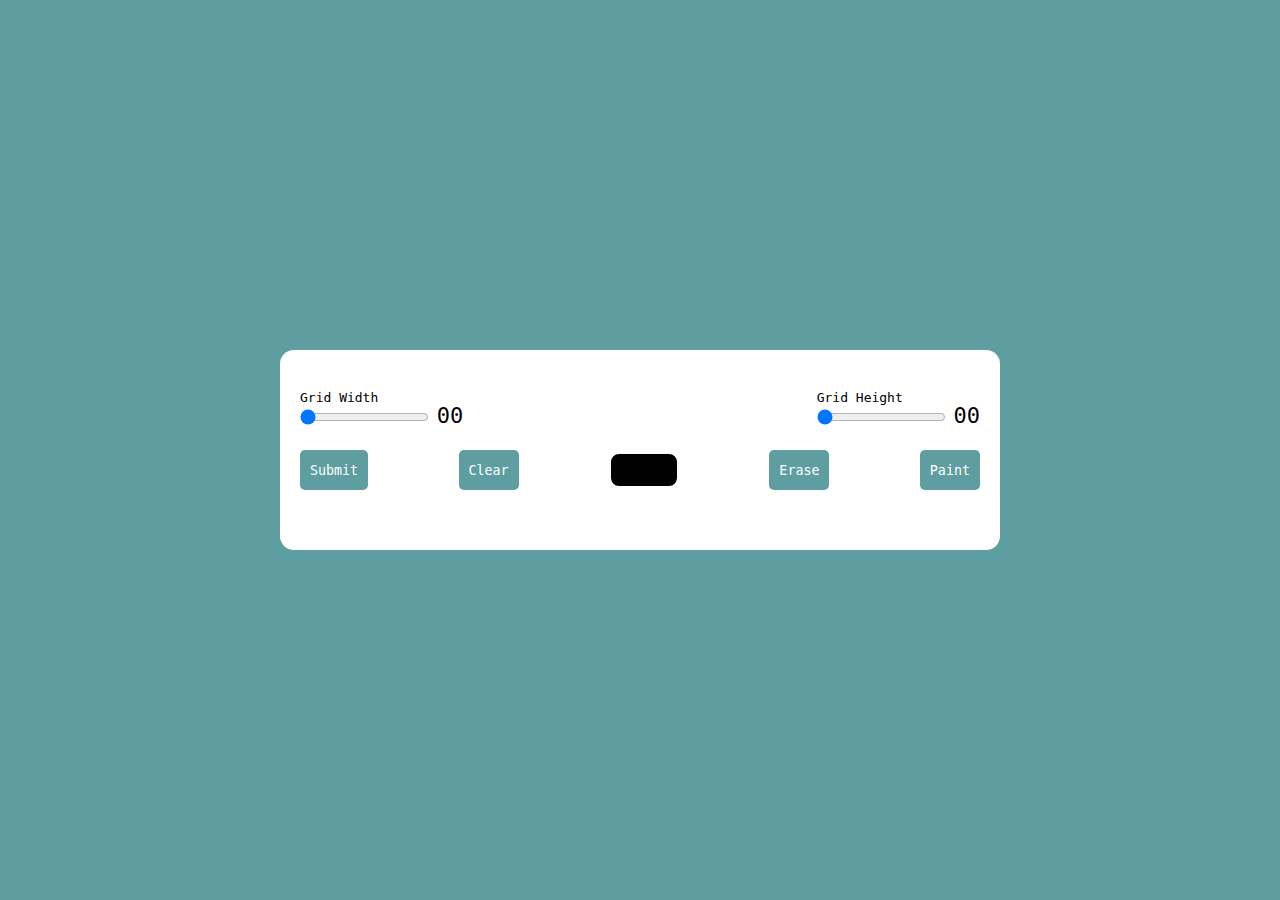
<file: 01.pixelArtGenerator/index.html>
<!DOCTYPE html>
<html lang="en">
<head>
    <meta charset="UTF-8">
    <meta name="viewport" content="width=device-width, initial-scale=1.0">
    <title>#1 - Pixel Art Generator | AsmrProg</title>
    <link rel="stylesheet" href="style.css">
</head>
<body>
    <div class="wrapper">
        <div class="options">
            <div class="opt-wrapper">
                <div class="slider">
                    <label for="width-range">Grid Width</label>
                    <input type="range" id="width-range" min="1" max="41">
                    <span id="width-value">00</span>
                </div>
                <div class="slider">
                    <label for="height-range">Grid Height</label>
                    <input type="range" id="height-range" min="1" max="40">
                    <span id="height-value">00</span>
                </div>
            </div>

            <div class="opt-wrapper">
                <button id="submit-grid">Submit</button>
                <button id="clear-grid">Clear</button>
                <input type="color" id="color-input">
                <button id="erase-btn">Erase</button>
                <button id="paint-btn">Paint</button>
            </div>
        </div>

        <div class="container"></div>

        <script src="script.js"></script>
    </div>
</body>
</html>
</file>
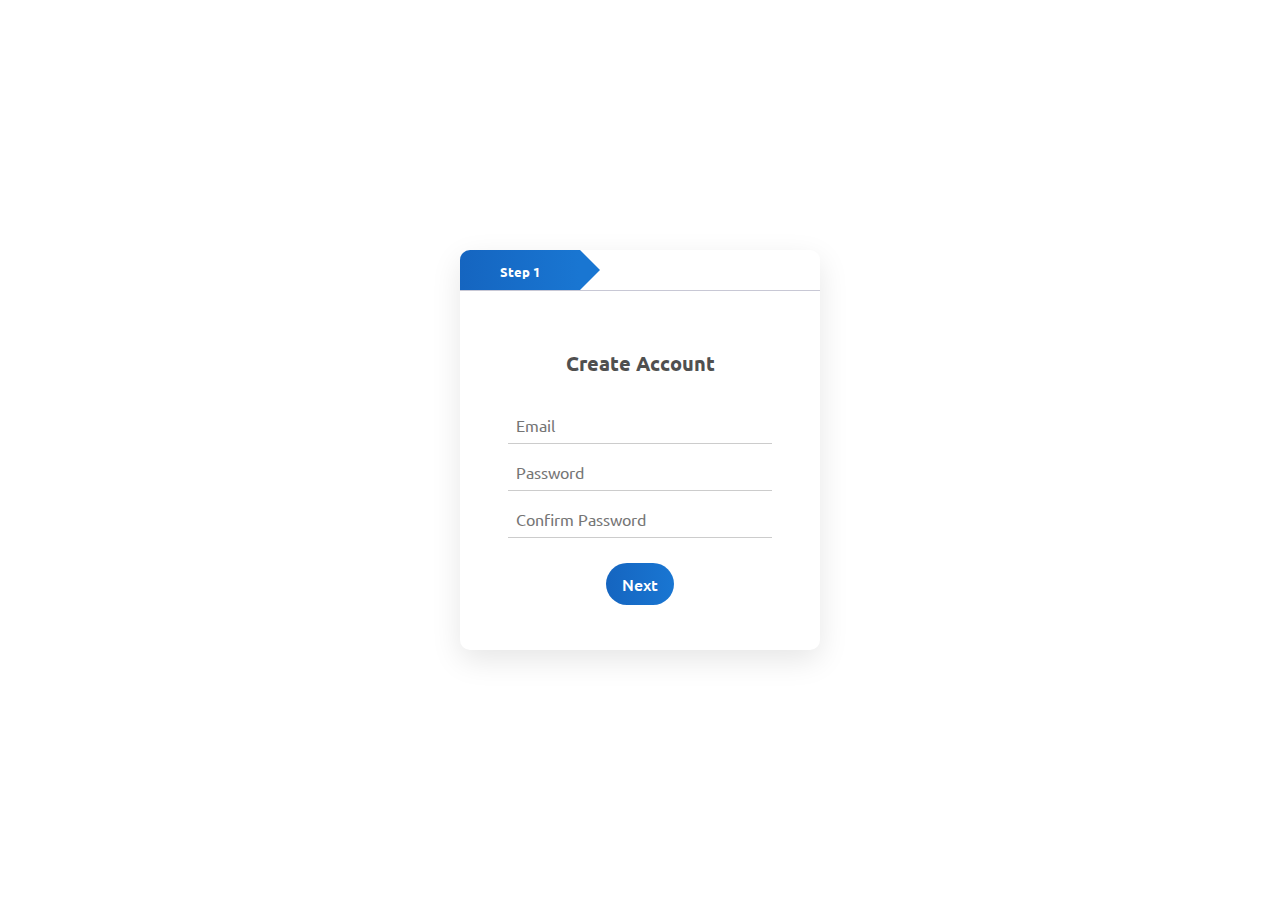
<file: 08.multiStepForm/index.html>
<!DOCTYPE html>
<html lang="en">
<head>
    <meta charset="UTF-8">
    <meta name="viewport" content="width=device-width, initial-scale=1.0">
    <title>#8 Multi Step Form| Asmr Prog</title>
    <link rel="stylesheet" href="style.css">
</head>
<body>
    
    <div class="container">
        <form id="form1">
            <h2>Create Account</h2>
            <input type="text" placeholder="Email" required>
            <input type="password" placeholder="Password" required>
            <input type="password" placeholder="Confirm Password" required>
        
            <div class="button-box">
                <input type="button" id="next1" value="Next">
            </div>
        </form>
        <form id="form2">
            <h2>Social Contacts</h2>
            <input type="text" placeholder="Instagram">
            <input type="text" placeholder="Github">
            <input type="text" placeholder="Twitter">
        
            <div class="button-box">
                <input type="button" id="back1" value="Back">
                <input type="button" id="next2" value="Next">
            </div>
        </form>
        <form id="form3">
            <h2>Personal Info</h2>
            <input type="text" placeholder="First Name">
            <input type="text" placeholder="Last Name">
            <input type="text" placeholder="Phone Number">
        
            <div class="button-box">
                <input type="button" id="back2" value="Back">
                <input type="button" id="submit" value="Submit">
            </div>
        </form>

        <div class="step-row">
            <div id="progress"></div>
            <div class="step-col"><small>Step 1</small></div>
            <div class="step-col"><small>Step 2</small></div>
            <div class="step-col"><small>Step 3</small></div>
        </div>

    </div>


    <script src="index.js"></script>
</body>
</html>
</file>
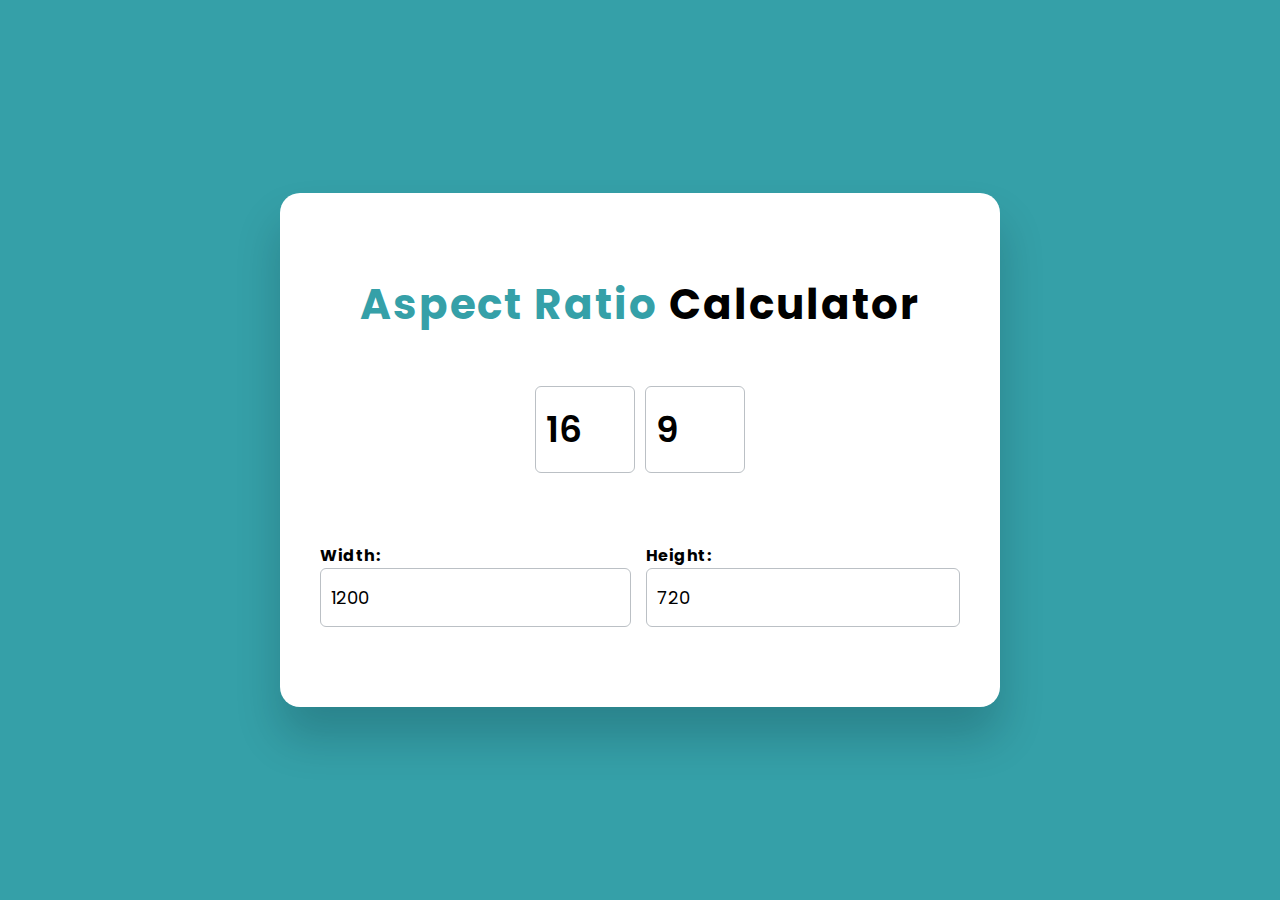
<file: 09.aspectRatio/index.html>
<!DOCTYPE html>
<html lang="en">
<head>
    <meta charset="UTF-8">
    <meta name="viewport" content="width=device-width, initial-scale=1.0">
    <link rel="stylesheet" href="style.css">
    <title>#9 Aspect Ratio Calculator | AsmrProg</title>
</head>
<body>
    
    <div class="container">
        <h1>
            <span>Aspect Ratio</span>
            Calculator
        </h1>
        <div class="wrapper-1">
            <input type="number" id="ratio-width" value="16">
            <input type="number" id="ratio-height" value="9">
        </div>
        <div class="box">
            <div class="wrapper-2">
                <label for="width-value">Width: </label>
                <input type="number" id="width" value="1200">
            </div>
            <div class="wrapper-3">
                <label for="height-value">Height: </label>
                <input type="number" id="height" value="720">
            </div>
        </div>

    </div>

    <script src="script.js"></script>
</body>
</html>
</file>
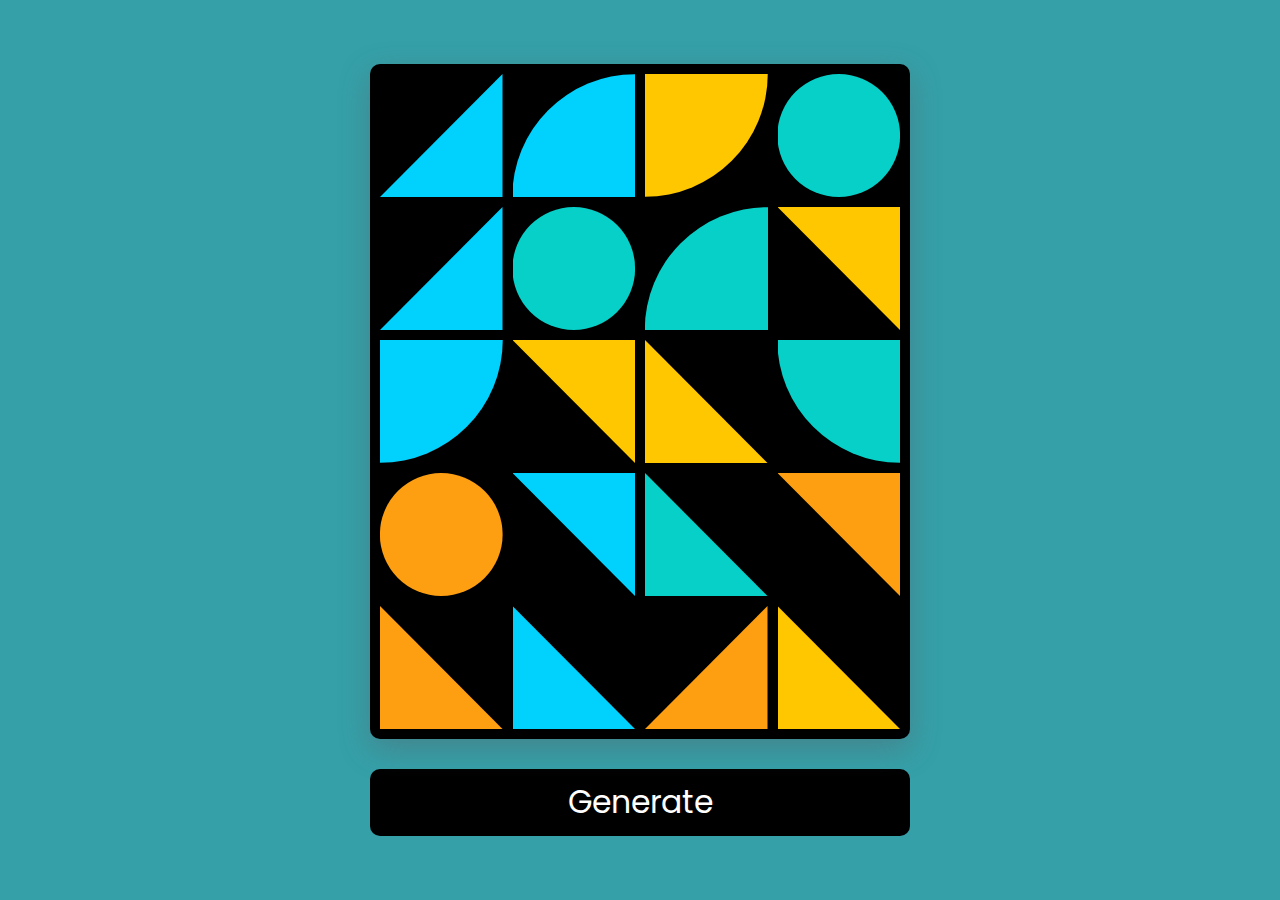
<file: 16.geometricArt/index.html>
<!DOCTYPE html>
<html lang="en">
<head>
    <meta charset="UTF-8">
    <meta name="viewport" content="width=device-width, initial-scale=1.0">
    <link rel="stylesheet" href="style.css">
    <title>#16 Geometric Art Generator | AsmrProg</title>
</head>
<body>
    
    <div class="wrapper">
        <div class="container">
            <div></div>
            <div></div>
            <div></div>
            <div></div>
            <div></div>
            <div></div>
            <div></div>
            <div></div>
            <div></div>
            <div></div>
                    <div></div>
                    <div></div>
            <div></div>
            <div></div>
            <div></div>
            <div></div>
            <div></div>
            <div></div>
            <div></div>
            <div></div>
        </div>
        <button id="random-btn">Generate</button>
    </div>

    <script src="script.js"></script>
</body>
</html>
</file>
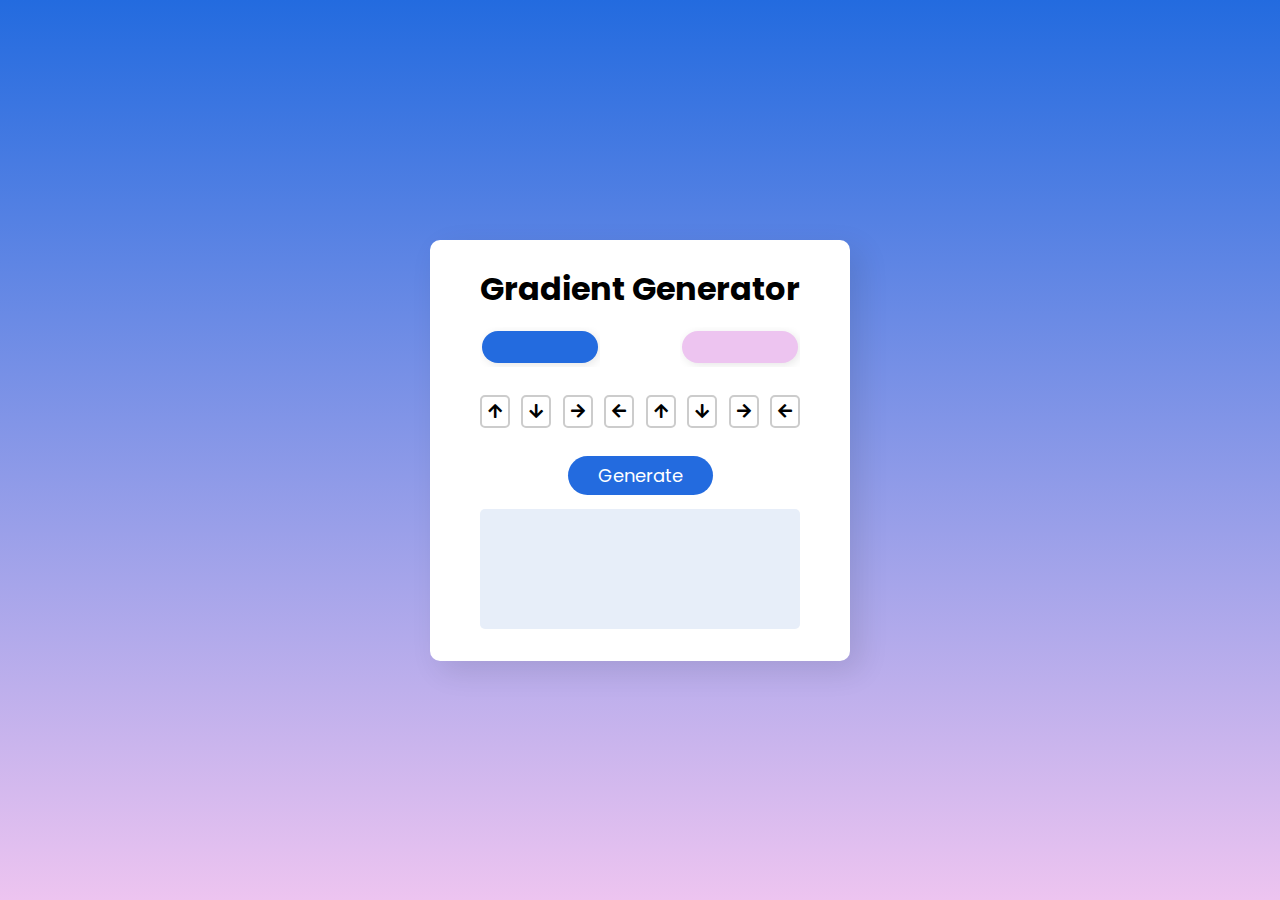
<file: 22.gradientGenerator/index.html>
<!DOCTYPE html>
<html lang="en">

<head>
    <meta charset="UTF-8">
    <meta name="viewport" content="width=device-width, initial-scale=1.0">
    <link rel="stylesheet" href="style.css">
    <link rel="stylesheet" href="https://cdnjs.cloudflare.com/ajax/libs/font-awesome/5.15.3/css/all.min.css">
    <title>#22 - Gradient Generator | Asmr Prog</title>
</head>

<body>

    <div class="container">
        <h1>Gradient Generator</h1>
        <div class="colors">
            <input type="color" class="color" id="left-color" value="#236bdf">
            <input type="color" class="color" id="right-color" value="#edc4f0">
        </div>
        <div class="buttons">
            <button onclick="setDirection('to top', this)">
                <i class="fas fa-arrow-up"></i>
            </button>
            <button onclick="setDirection('to bottom', this)">
                <i class="fas fa-arrow-down"></i>
            </button>
            <button onclick="setDirection('to right', this)">
                <i class="fas fa-arrow-right"></i>
            </button>
            <button onclick="setDirection('to left', this)">
                <i class="fas fa-arrow-left"></i>
            </button>
            <button class="rotate-icon" onclick="setDirection('to top right', this)">
                <i class="fas fa-arrow-up"></i>
            </button>
            <button class="rotate-icon" onclick="setDirection('to bottom left', this)">
                <i class="fas fa-arrow-down"></i>
            </button>
            <button class="rotate-icon" onclick="setDirection('to bottom right', this)">
                <i class="fas fa-arrow-right"></i>
            </button>
            <button class="rotate-icon" onclick="setDirection('to top left', this)">
                <i class="fas fa-arrow-left"></i>
            </button>
        </div>
        <button class="generate-btn" id="generate-btn">Generate</button>
        <div class="css-box">
            <textarea name="" id="css-text" cols="30" rows="10"></textarea>
            <button id="copy">Copy</button>
        </div>
    </div>

    <script src="index.js"></script>
</body>

</html>
</file>
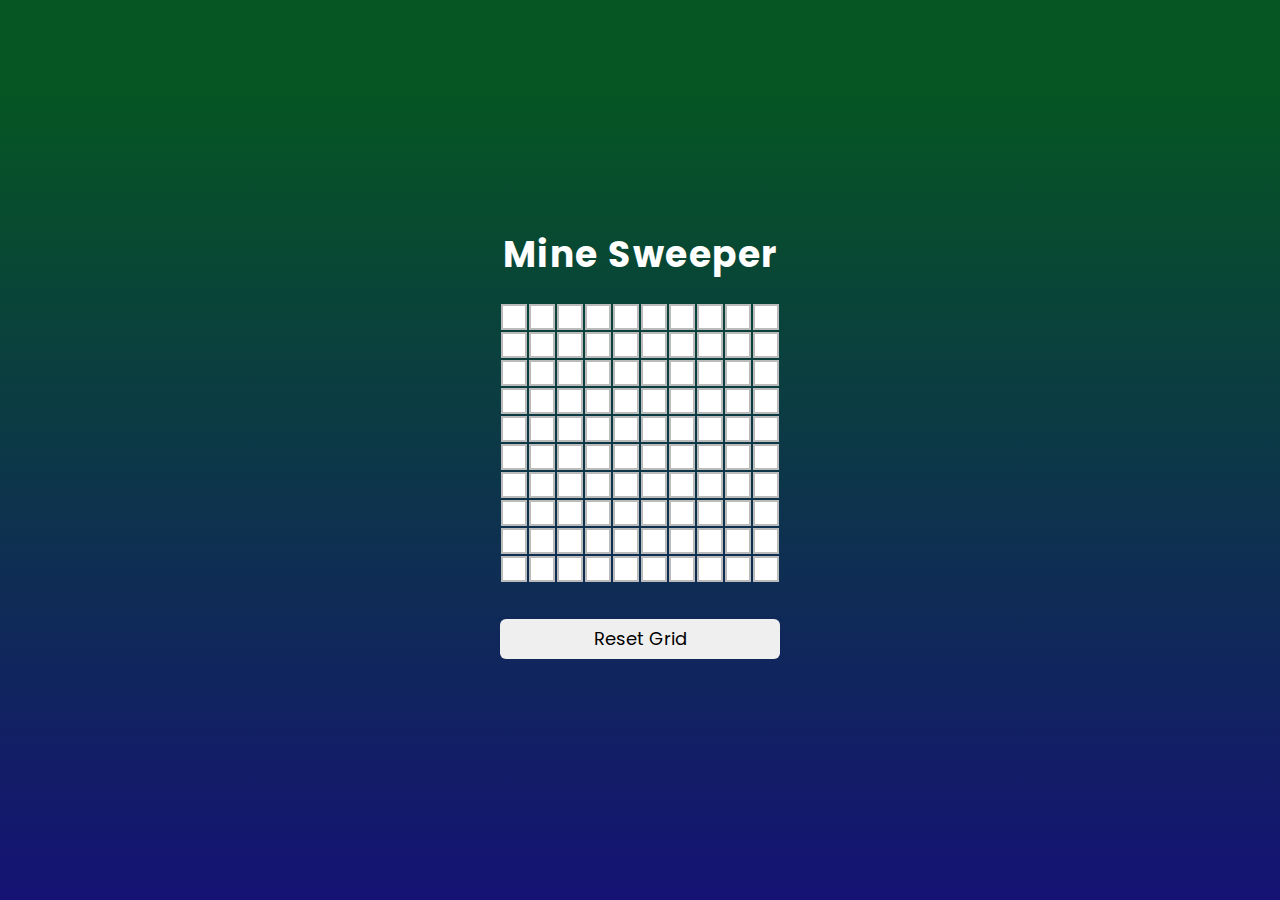
<file: 27.minesweeperGame/index.html>
<!DOCTYPE html>
<html lang="en">

<head>
    <meta charset="UTF-8">
    <meta name="viewport" content="width=device-width, initial-scale=1.0">
    <link rel="stylesheet" href="style.css">
    <link rel="stylesheet" href="https://cdnjs.cloudflare.com/ajax/libs/font-awesome/5.15.3/css/all.min.css">
    <title>#27 - Mine Sweeper Game | Asmr Prog</title>
</head>

<body>

    <h1>Mine Sweeper</h1>
    <table id="grid"></table>
    <button id="reset">Reset Grid</button>

    <script src="index.js"></script>
</body>

</html>
</file>
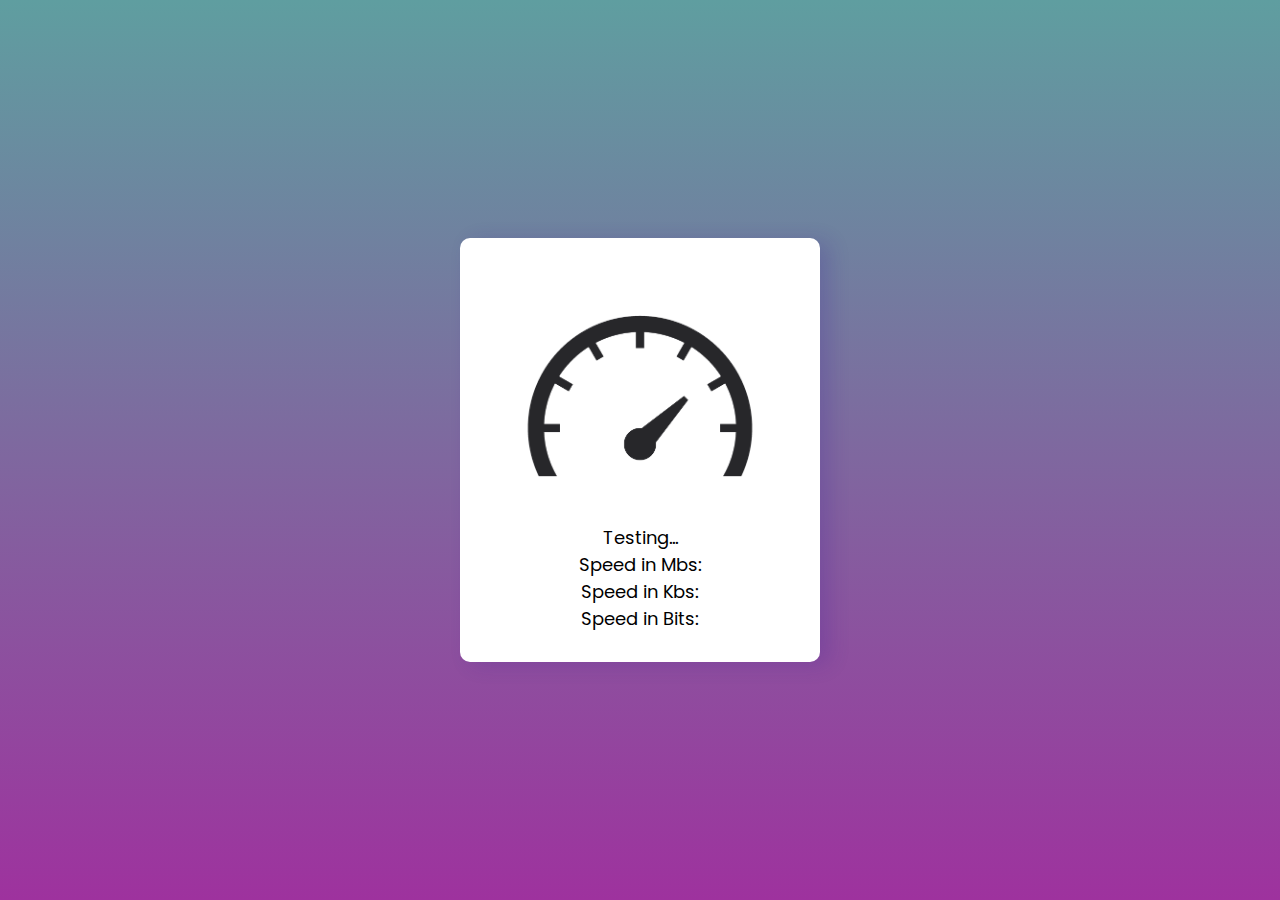
<file: 40.internetSpeedTest/index.html>
<!DOCTYPE html>
<html lang="en">
<head>
    <meta charset="UTF-8">
    <meta name="viewport" content="width=device-width, initial-scale=1.0">
    <link rel="stylesheet" href="style.css">
    <title>#40 - Internet Speed Test | Asmr Prog</title>
</head>
<body>
    
    <div class="container">
        <img src="./imgs/speedometer.png" />
        <div class="speed-box">
            <p><span id="info">...</span></p>
            <p><span id="mbs">Speed in Mbs: </span></p>
            <p><span id="kbs">Speed in Kbs: </span></p>
            <p><span id="bits">Speed in Bits: </span></p>
        </div>
    </div>

    <script src="index.js"></script>
</body>
</html>
</file>
<file: 01.pixelArtGenerator/style.css>
* {
    margin: 0;
    padding: 0;
    box-sizing: border-box;
    font-family: monospace;
}

body {
    background-color: cadetblue;
}

.wrapper {
    position: absolute;
    width: 80vmin;
    transform: translate(-50%, -50%);
    top: 50%;
    left: 50%;
    padding: 40px 20px;
    border-radius: 14px;
    background-color: #fff;
}

label {
    display: block;
}

span {
    position: relative;
    font-size: 22px;
    bottom: 2px;
}

.opt-wrapper {
    display: flex;
    justify-content: space-between;
    margin-bottom: 20px;
    gap: 10px;
}

button {
    background-color: cadetblue;
    border: none;
    padding: 5px 10px;
    border-radius: 5px;
    color: #fff;
}

button:hover {
    cursor: pointer;
}

input[type="color"] {
    appearance: none;
    -webkit-appearance: none;
    -moz-appearance: none;
    width: 70px;
    min-width: 36px;
    height: 40px;
    background-color: transparent;
    border: none;
    cursor: pointer;
}

input[type="color"]::-webkit-color-swatch {
    border: 2px solid #000;
    border-radius: 8px;
}

input[type="color"]::-moz-color-swatch {
    border: 2px solid #000;
    border-radius: 8px;
}

.gridCol{
    height: 1em;
    width: 1em;
    border: 1px solid #ddd;
}

.gridRow {
    display: flex;
}

@media only screen and (max-width: 768px){

    .wrapper {
        width: 90vmin;
        padding: 20px 10px;
        gap: 5px;
    }

    .gridCol {
        height: .8em;
        width: .8em;
    }
}
</file>
<file: 08.multiStepForm/style.css>
@import url('https://fonts.googleapis.com/css2?family=Ubuntu:wght@300;400;500;700;800&display=swap');

* {
    margin: 0;
    padding: 0;
    font-family: Ubuntu, sans-serif;
}

body {
    min-height: 100vh;
    display: flex;
    justify-content: center;
    align-items: center;
}

.container {
    position: relative;
    width: 360px;
    height: 400px;
    background-color: #fff;
    border-radius: 10px;
    display: flex;
    justify-content: center;
    overflow: hidden;
    box-shadow: 0 10px 30px rgba(0, 0, 0, .1);
}

.container form {
    position: absolute;
    width: 300px;
    top: 100px;
    display: flex;
    flex-direction: column;
    align-items: center;
    transition: .25s;
}

form h2 {
    font-size: 20px;
    text-align: center;
    margin-bottom: 20px;
    color: #505050;
}

input[type="text"], input[type="password"] {
    padding: 8px;
    font-size: 16px;
    border: none;
    border-bottom: 1px solid #ccc;
    margin-top: 10px;
    background-color: transparent;
}

.button-box {
    display: flex;
    justify-content: center;
    gap: 35px;
    width: 100%;
    margin-top: 25px;
}

input[type="button"] {
    padding: 10px 16px;
    font-size: 16px;
    font-weight: 500;
    background: linear-gradient(to right, #1565c0, #1976d2);
    color: #fff;
    border: none;
    border-radius: 30px;
    cursor: pointer;
}

#form2 {
    left: 550px;
}

#form3{
    left: 550px;
}

.step-row{
    position: relative;
    width: 360px;
    height: 40px;
    margin: 0 auto;
    display: flex;
    align-items: center;
    border-bottom: 1px solid #30306044;
    /* justify-content: space-between; */
}

.step-col {
    width: 120px;
    text-align: center;
    color: #333;
    position: relative;
}

#progress {
    position: absolute;
    height: 100%;
    width: 120px;
    background: linear-gradient(to right, #1565c0, #1976d2);
    transition: .25s;
}

small {
    color: #fff;
    font-weight: 700;
    font-size: .8em;
}

#progress::after {
    content: '';
    width: 0;
    height: 0;
    border-top: 20px solid transparent;
    border-bottom: 20px solid transparent;
    border-left: 20px solid #1976d2;
    position: absolute;
    right: -20px;
    top: 0;
}
</file>
<file: 09.aspectRatio/style.css>
@import url('https://fonts.googleapis.com/css2?family=Poppins:wght@300;400;500;600&display=swap');

* {
    margin: 0;
    padding: 0;
    box-sizing: border-box;
    font-family: Poppins, sans-serif;
}

body {
    background-color: #35a0a8;
}

.container {
    position: absolute;
    top: 50%;
    left: 50%;
    transform: translate(-50%, -50%);
    width: 80vmin;
    padding: 80px 40px;
    background-color: #fff;
    border-radius: 20px;
    box-shadow: 0 30px 45px rgb(3, 15, 25, .2);
}

h1 {
    font-size: 42px;
    text-align: center;
    letter-spacing: 2px;
}

h1 span {
    color: #35a0a8;
}

.wrapper-1 {
    display: flex;
    justify-content: center;
    gap: 10px;
    margin: 50px 0 70px;
}

.wrapper-1 input {
    width: 100px;
    font-size: 36px;
    font-weight: 600;
}

input {
    padding: 15px 10px;
    border: 1px solid #bbc0c5;
    border-radius: 6px;
    outline: none;
}

input:focus {
    border: 2px solid #35a0a8
}

label {
    font-weight: 700;
    letter-spacing: .6px;
}

.box {
    display: flex;
    justify-content: space-between;
    gap: 15px
}

.wrapper-2 input, .wrapper-3 input {
    width: 100%;
    font-size: 18px;
}
</file>
<file: 16.geometricArt/style.css>
@import url('https://fonts.googleapis.com/css2?family=Poppins:wght@300;400;500;600&display=swap');

* {
    margin: 0;
    padding: 0;
    box-sizing: border-box;
}

body {
    background-color: #35a0a8;
}

.wrapper {
    position: absolute;
    transform: translate(-50%, -50%);
    top: 50%;
    left: 50%;
}

.container {
    position: relative;
    background-color: #000;
    width: calc(15vmin * 4);
    height: calc(15vmin * 5);
    padding: 10px;
    display: grid;
    grid-template-columns: repeat(4, 1fr);
    gap: 10px;
    border-radius: 10px;
    box-shadow: 0 10px 30px rgba(90, 90, 100, .4);
}

.container div {
    position: relative;
    width: 100%;
    height: 100%;
}

#random-btn {
    width: 100%;
    padding: 10px 0;
    margin-top: 30px;
    background-color: #000;
    color: #fff;
    border: none;
    border-radius: 10px;
    font-family: Poppins, sans-serif;
    font-size: 3.5vmin;
    cursor: pointer;
}

.square-circle-1 {
    clip-path: circle(100% at 0 0)
}

.square-circle-2 {
    clip-path: circle(100% at 0 100%)
}

.square-circle-3 {
    clip-path: circle(100% at 100% 0)
}

.square-circle-4 {
    clip-path: circle(100% at 100% 100%)
}

.triangle-1 {
    clip-path: polygon(0 0, 100% 100%, 100% 0);
}

.triangle-2 {
    clip-path: polygon(0 0, 100% 0, 100% 100%);
}

.triangle-3 {
    clip-path: polygon(0 100%, 100% 0, 100% 100%);
}

.triangle-4 {
    clip-path: polygon(0 0, 0 100%, 100% 100%);
}

.circle {
    clip-path: circle(50%);
}
</file>
<file: 22.gradientGenerator/style.css>
@import url('https://fonts.googleapis.com/css2?family=Poppins:wght@300;400;500;600;700&display=swap');

* {
    margin: 0;
    padding: 0;
    box-sizing: border-box;
    font-family: Poppins, sans-serif;
}

body {
    background: linear-gradient(to bottom, #236bdf, #edc4f0);
    width: 100%;
    height: 100vh;
    display: flex;
    flex-direction: column;
    gap: 29px;
    align-items: center;
    justify-content: center;
}

.container {
    background-color: #fff;
    width: 420px;
    padding: 25px 10px;
    border-radius: 10px;
    box-shadow: 10px 10px 30px rgba(0, 0, 0, .1);
    display: flex;
    flex-direction: column;
    justify-content: center;
    align-items: center;
}

/* .container h1 {
    color: #236bdf;
} */

.colors, .buttons, .generate-btn, .css-string {
    margin: 14px;
}

.colors, .buttons {
    width: 80%;
    display: flex;
    justify-content: space-between;
}

.color {
    width: 120px;
    height: 40px;
    margin: 0;
    background-color: transparent;
    border: none;
    appearance: none;
    -webkit-appearance: none;
    -moz-appearance: none;
    cursor: pointer;
}

.color::-webkit-color-swatch {
    border: none;
    border-radius: 16px;
    box-shadow: 2px 2px 10px rgba(0, 0, 0, .1)
}

.color::-moz-color-swatch {
    border: none;
    border-radius: 16px;
    box-shadow: 2px 2px 10px rgba(0, 0, 0, .1)
}

.buttons button {
    padding: 2px 6px;
    font-size: 16px;
    border:none;
    border-radius: 5px;
    background-color: #fff;
    font-family: Poppins;
    cursor: pointer;
    border: 2px solid #ccc;
    /* box-shadow: 2px 2px 10px rgba(0, 0, 0, .1); */
}

button.active {
    background-color: #236bdf;
    border: 2px solid #33a;
    color: #fff;
}

.generate-btn {
    font-size: 18px;
    color: #fff;
    background-color: #236bdf;
    border: none;
    padding: 6px 30px;
    border-radius: 25px;
    cursor: pointer;
}

.css-box {
    position: relative;
    width: 80%;
}

textarea {
    width: 100%;
    height: 120px;
    padding: 10px;
    resize: none;
    background-color: #e7eef9;
    border: none;
    border-radius: 5px;
}

#copy {
    position: absolute;
    bottom: 17px;
    right: 10px;
    font-size: 12px;
    padding: 2px 5px;
    border: none;
    border-radius: 5px;
    background-color: #222;
    color: #ddd;
    visibility: hidden;
    cursor: pointer;
    opacity: .8;
}

#copy:active {
    bottom: 16px;
    right: 9px;
    background-color: #000;
    color: #fff;
}
</file>
<file: 27.minesweeperGame/style.css>
@import url('https://fonts.googleapis.com/css2?family=Poppins:wght@300;400;500;600;700&display=swap');

* {
    margin: 0;
    padding: 0;
    box-sizing: border-box;
    font-family: Poppins, sans-serif;
}

body {
    min-height: 100vh;
    background: linear-gradient(#055623 10%, #151274);
    display: flex;
    flex-direction: column;
    align-items: center;
    justify-content: center;
}

h1 {
    font-size: 36px;
    letter-spacing: 1.5px;
    color: #fff;
    margin: 20px 0;
}

table tr td {
    background-color: #fff;
    width: 26px;
    height: 26px;
    border: 2px solid #bbb;
    cursor: pointer;
    font-size: 14px;
    text-align: center;
}

#reset {
    margin: 35px 0;
    width: 280px;
    height: 40px;
    font-size: 18px;
    cursor: pointer;
    border: none;
    border-radius: 6px;
}

.mine {
    background-color: #ca0606;
}

.active {
    background-color: #bbb;
}
</file>
<file: 40.internetSpeedTest/style.css>
@import url('https://fonts.googleapis.com/css2?family=Poppins:wght@300;400;500;600;700&display=swap');

* {
    margin: 0;
    padding: 0;
    box-sizing: border-box;
    font-family: Poppins, sans-serif;
}

body {
    width: 100%;
    height: 100vh;
    background: linear-gradient(cadetblue, rgb(158, 50, 158));
    display: flex;
    align-items: center;
    justify-content: center;
}

.container {
    width: 360px;
    background-color: #fff;
    padding: 30px 20px;
    display: flex;
    flex-direction: column;
    align-items: center;
    border-radius: 10px;
    box-shadow: 10px 3px 20px rgba(60, 30, 150, .2);
}

.container img {
    width: 80%;
}

.speed-box p {
    text-align: center;
}

.speed-box span {
    font-size: 18px;
}
</file>
